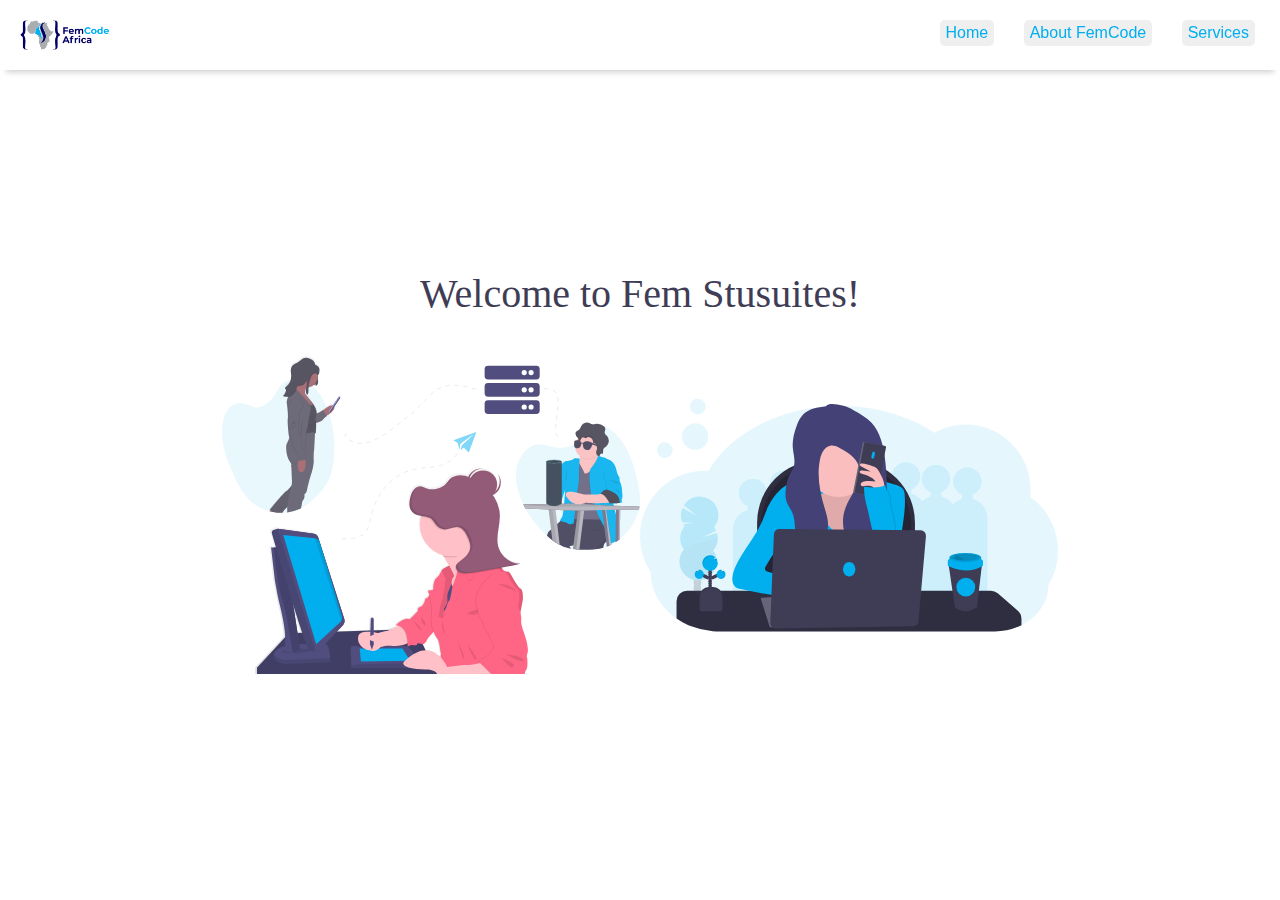
<file: index.html>
<!doctype html>
<html lang="en">
<head>
<meta charset="utf-8">
<meta name="viewport" content="width=device-width, initial-scale=1, shrink-to-fit=no">
<link rel="icon" href="img/seasons.jpg">
<link rel="stylesheet" href="https://stackpath.bootstrapcdn.com/bootstrap/4.4.1/css/bootstrap.min.css" 
integrity="sha384-Vkoo8x4CGsO3+Hhxv8T/Q5PaXtkKtu6ug5TOeNV6gBiFeWPGFN9MuhOf23Q9Ifjh" crossorigin="anonymous">
<link rel="stylesheet" href="https://use.fontawesome.com/releases/v5.0.9/css/all.css" 
integrity="sha384-5SOiIsAziJl6AWe0HWRKTXlfcSHKmYV4RBF18PPJ173Kzn7jzMyFuTtk8JA7QQG1" crossorigin="anonymous">
<link rel="stylesheet" href="css/Styles.css"/>
<link rel="stylesheet" href="css/homepage.css">
<title>FemStusuite</title>
</head>
<body>
<header>
    <div class="d-flex justify-between">
    <div class="brand">
    <img class="logo" src="images/logo.png">
    </div>
    <div>
        <nav>
            <ul>
                <li>
                  <a href="#"><button class="headerButton">Home</button></a>
                </li>
                 <li>
                    <a href="femcode.html"><button class="headerButton">About FemCode</button></a>
                </li>
                <li>
                    <a href="services.html"><button class="headerButton">Services</button></a>
                </li>
            </ul>
        </nav>
    </div>
</div>
</header>
<section>
    <div class="container">
    <div class="welcomeNote"><h1>Welcome to Fem Stusuites!</h1></div>
    <div class="black-illustration">
        <img  class="femhubb1" src="images/femhub.svg"><img  class="testt1" src="images/testtt.svg">
    </div>
    <p></p>
    </div>
</section>
</body>
</html>
</file>
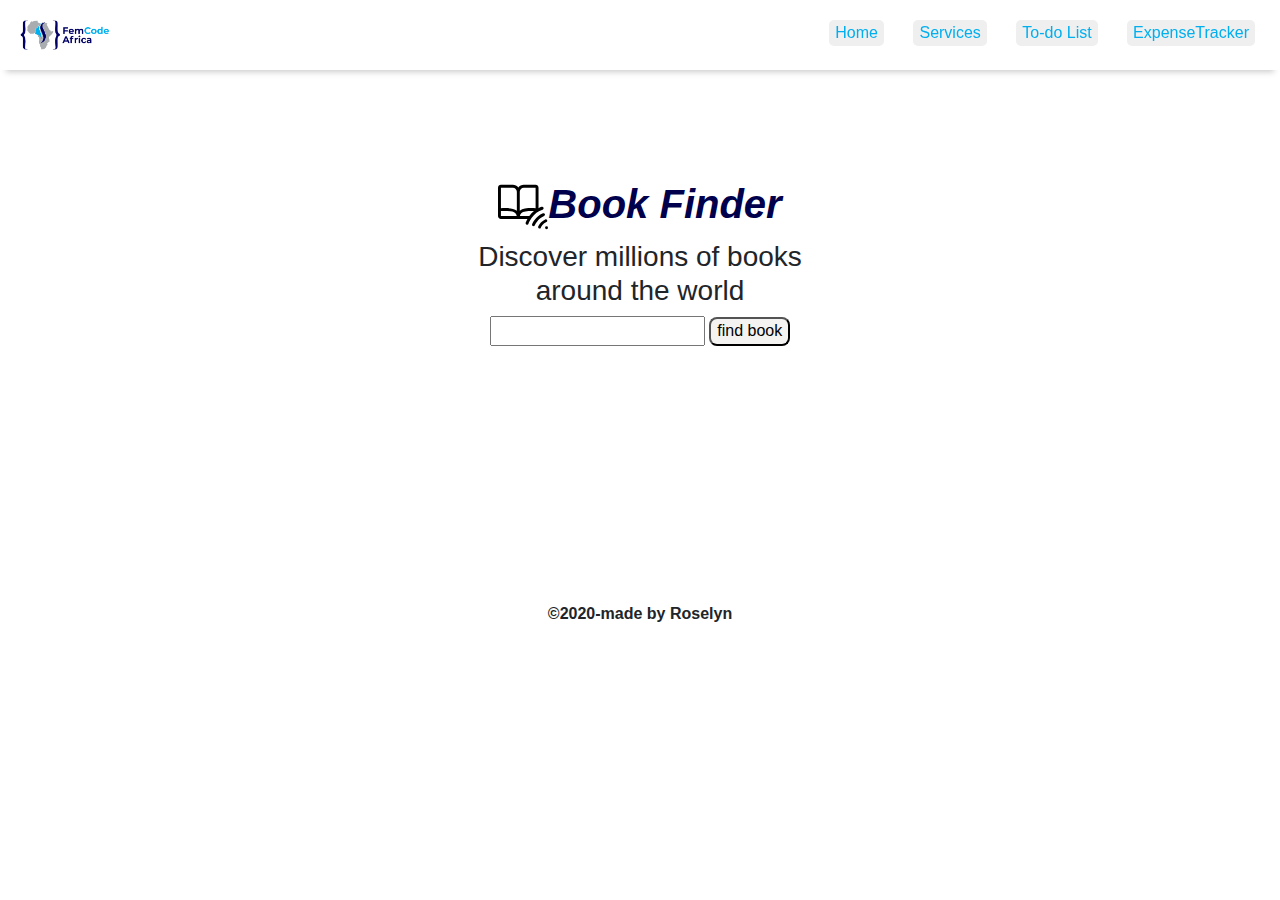
<file: book.html>
<!doctype html>
<html lang="en">
<head>
<meta charset="utf-8">
<meta name="viewport" content="width=device-width, initial-scale=1, shrink-to-fit=no">
<link rel="icon" href="img/seasons.jpg">
<link rel="stylesheet" href="https://stackpath.bootstrapcdn.com/bootstrap/4.4.1/css/bootstrap.min.css" 
integrity="sha384-Vkoo8x4CGsO3+Hhxv8T/Q5PaXtkKtu6ug5TOeNV6gBiFeWPGFN9MuhOf23Q9Ifjh" crossorigin="anonymous">
<link rel="stylesheet" href="https://use.fontawesome.com/releases/v5.0.9/css/all.css" 
integrity="sha384-5SOiIsAziJl6AWe0HWRKTXlfcSHKmYV4RBF18PPJ173Kzn7jzMyFuTtk8JA7QQG1" crossorigin="anonymous">
<link rel="stylesheet" href="css/Styles.css"/>
<link rel="stylesheet" href="css/book.css">
<title>FemStusuite</title>
</head>
<body>
<header>
    <div class="d-flex justify-between">
    <div class="brand">
    <img class="logo" src="images/logo.png">
    </div>
    <div>
        <nav>
            <ul>
                <li>
                  <a href="index.html" class="active"><button class="headerButton">Home</button></a>
                </li>
                <li>
                    <a href="services.html"><button class="headerButton">Services</button></a>
				</li>
				<li>
                    <a href="complete.html"><button class="headerButton">To-do List</button></a>
                </li>
                <li>
                    <a href="expense tracker.html"><button class="headerButton">ExpenseTracker</button></a>
				</li>
            </ul>
        </nav>
    </div>
</div>
</header>
		<div class="heading">
	<h1 class="h1"><img class="black" src="images/black book.svg"></img><b>Book Finder</b></h1>
       <h3>Discover millions of books<br>
            around the world
       </h3>
       <p>
		  <input type="text" id="book" name="Enter Book Name or info"> 
		   <button class="demo" onclick="find()">find book</button> 
		</p>
    </div>
    <div class="container cont">
        <div class="row">
            <div class="col">
    <div class="div1">
    <div class="cont" id="books"></div>
        </div>
        </div>
        </div>
        </div>
        <footer>
            <div class="foot">
               &copy;2020-made by Roselyn
          </div> 
         </footer>
		<script src="book.js"></script>

    </body>
    </html>
</file>
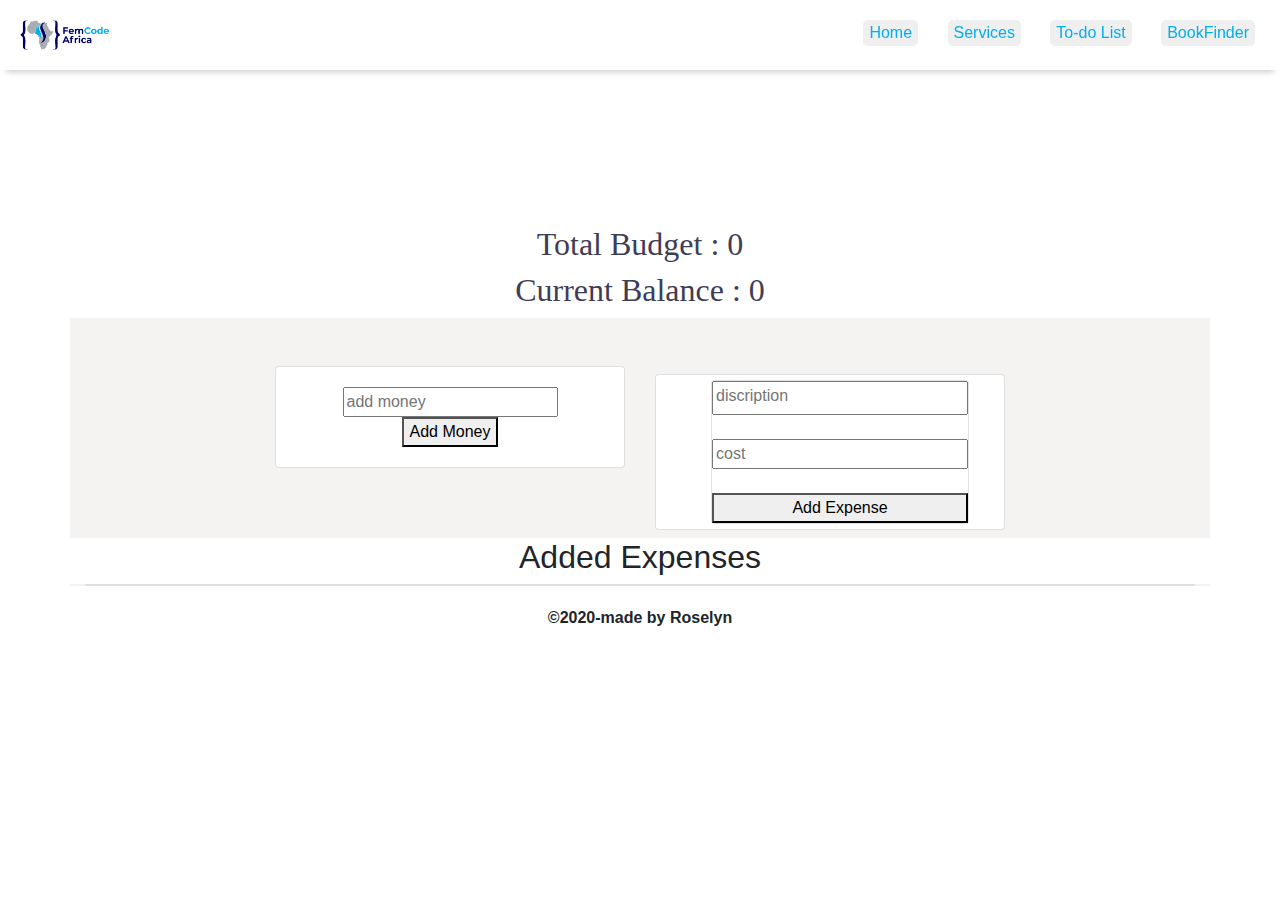
<file: expense tracker.html>
<!doctype html>
<html lang="en">
<head>
<meta charset="utf-8">
<meta name="viewport" content="width=device-width, initial-scale=1, shrink-to-fit=no">
<link rel="icon" href="img/seasons.jpg">
<link rel="stylesheet" href="https://stackpath.bootstrapcdn.com/bootstrap/4.4.1/css/bootstrap.min.css" 
integrity="sha384-Vkoo8x4CGsO3+Hhxv8T/Q5PaXtkKtu6ug5TOeNV6gBiFeWPGFN9MuhOf23Q9Ifjh" crossorigin="anonymous">
<link rel="stylesheet" href="https://use.fontawesome.com/releases/v5.0.9/css/all.css" 
integrity="sha384-5SOiIsAziJl6AWe0HWRKTXlfcSHKmYV4RBF18PPJ173Kzn7jzMyFuTtk8JA7QQG1" crossorigin="anonymous">
<link rel="stylesheet" href="css/Styles.css"/>
<link rel="stylesheet" href="css/expense.css">
<title>FemStusuite</title>
</head>
<body>
<header>
    <div class="d-flex justify-between">
    <div class="brand">
    <img class="logo" src="images/logo.png">
    </div>
    <div>
        <nav>
            <ul>
                <li>
                  <a href="index.html" class="active"><button class="headerButton">Home</button></a>
                </li>
                <li>
                  <li>
                    <a href="services.html"><button class="headerButton">Services</button></a>
			         	</li>
			        	<li>
                    <a href="complete.html"><button class="headerButton">To-do List</button></a>
                </li>
                <li>
                    <a href="book.html"><button class="headerButton">BookFinder</button></a>
			        	</li>
            </ul>
        </nav>
    </div>
</div>
</header>
         <div class="total">
            <h2>Total Budget : <span id="totalBudget">0</span></h2>
            <h2>Current Balance : <span id="currentBalance">0</span></h2> 
            
         </div>
         <div class="container pt-5 cont">
          <div class="row">
        <div class="col-sm-2"></div>
          <div class="col-sm-4">
           <div class="card card1">
             <div class="card-body">
              <input type="number" id="money" placeholder="add money"><br>
              <button onclick="addMoney()">Add Money</button>
             </div>
             </div>
          </div>
      
          <div class="col-sm-4 py-2">
             <div class="card card2">
             <div class="card body">
             <input type="text" id="expenseName" placeholder="discription"><br>
             <input type="number" id="expenseAmount" placeholder="cost"><br>
             <button class ="addexpense" onclick="addExpense()">Add Expense</button>
             </div>
             </div>
          </div>
          <div class="col-sm-2"></div>
        </div></div>
        <h2 class="h2 text-align-center">Added Expenses</h2>

       <div class="container cont">
        <div class="card center" id="addedExpenses">
         
      
           </div>             
        </div>
  </div>

</section>
<footer>
  <div class="foot">
     &copy;2020-made by Roselyn
</div> 
</footer>
  
<script src="expense-1.js"></script>
</body></html>
</file>
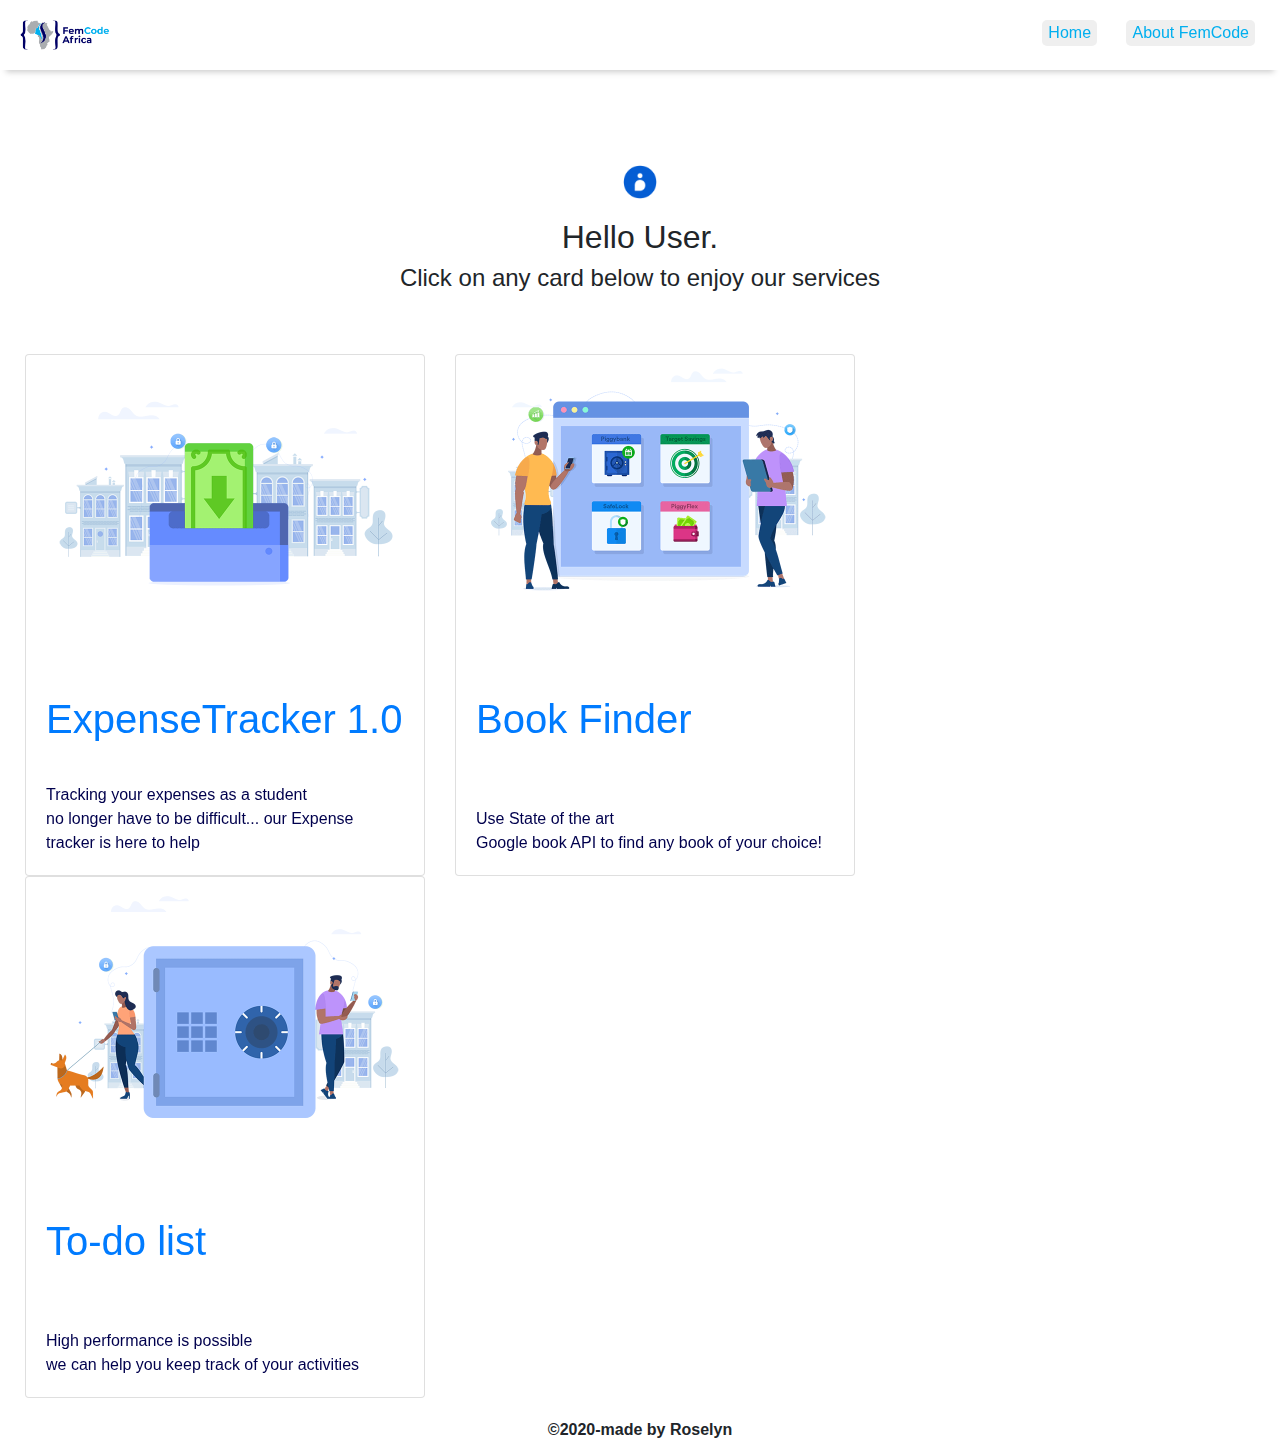
<file: services.html>
<!doctype html>
<html lang="en">
<head>
<meta charset="utf-8">
<meta name="viewport" content="width=device-width, initial-scale=1, shrink-to-fit=no">
<link rel="icon" href="img/seasons.jpg">
<link rel="stylesheet" href="https://stackpath.bootstrapcdn.com/bootstrap/4.4.1/css/bootstrap.min.css" 
integrity="sha384-Vkoo8x4CGsO3+Hhxv8T/Q5PaXtkKtu6ug5TOeNV6gBiFeWPGFN9MuhOf23Q9Ifjh" crossorigin="anonymous">
<link rel="stylesheet" href="https://use.fontawesome.com/releases/v5.0.9/css/all.css" 
integrity="sha384-5SOiIsAziJl6AWe0HWRKTXlfcSHKmYV4RBF18PPJ173Kzn7jzMyFuTtk8JA7QQG1" crossorigin="anonymous">
<link rel="stylesheet" href="css/Styles.css"/>
<link rel="stylesheet" href="css/services.css">
<title>FemStusuite</title>
</head>
<body>
<header>
    <div class="d-flex justify-between">
    <div class="brand">
    <img class="logo" src="images/logo.png">
    </div>
    <div>
        <nav>
            <ul>
                <li>
                  <a href="index.html" class="active"><button class="headerButton">Home</button></a>
                </li>
                <li>
                    <a href="femcode.html"><button class="headerButton">About FemCode</button></a>
                </li>
            </ul>
        </nav>
    </div>
</div>
</header>
        <div class="user">
           <img class="img" src="images/pfof.png">
           <p class="click">
            <h2>Hello User.</h2>
            <h4>Click on any card below to enjoy our services</h4>
           </p>
        </div>
       <div class="bg-white savings">
       <a href="expense tracker.html" ><div class="card-deck">
      <div class="card bg-white id=card1"><img class="card-img" src="images/NewHomePage1.png">
      <div class="card-body text-left ">
      <p class="card-text1 font-weight-bold display-3 pt-5"><h1>ExpenseTracker 1.0</h1></p>
      <p class="card-text pt-4">Tracking your expenses as a student<br>
           no longer have to be difficult... our Expense tracker is here to help<br>
      </p>
      </div>
      </div>
      </a>
      <a href="book.html"><div class="card bg-white id=card2"><img class="card-img" src="images/NewHomePage3.png">
      <div class="card-body text-left">
      <p class="card-text1 display-3 font-weight-bold pt-5"><h1>Book Finder</h1></p>
      <p class="card-text pt-5">Use State of the art<br>
      Google book API to find any book of your choice!<br>
      </p>
      </div>
      </div>
      </a>
     <a href="complete.html"><div class="card bg-white id=card3"><img class ="card-img" src="images/NewHomepage2.png">
      <div class="card-body text-left">
        <p class="card-text1 font-weight-bold  display-3 pt-5"><h1>To-do list</h1></p>
        <p class="card-text pt-5">High performance is possible<br>
         we can help you keep track of your activities</p>
      </div>
      </div>
      </a> 
      </div>
      <footer>
        <div class="foot">
           &copy;2020-made by Roselyn
      </div> 
     </footer>
    </body>
    </html>
</file>
<file: css/Styles.css>
body{
	margin: 0px;
	padding: 0px;
	font-family:'poppins','Segoe UI', Tahoma, Geneva, Verdana, sans-serif;
}
header{
	background-color:#ffffff;
	-webkit-box-shadow: 0 8px 6px -6px #ccc;
	-moz-box-shadow: 0 8px 6px -6px #ccc;
	box-shadow: 0 8px 6px -6px #ccc;
	position: fixed;
	width: 100%;
}
.d-flex{
	display: flex;
}
.justify-between{
    justify-content: space-between;
}
div.brand{
	padding: 20px;
}
nav ul{
	list-style-type: none;
	margin-top: 20px;
}
nav ul li{
    display: inline-block;
	
}
nav ul li a{
	text-decoration: none;
	color: #f5f2f2;
	margin-right: 25px;
	transition: 1s all;
	font-weight: 900;
} 
nav ul li a.active{
	color: dodgerblue;	
} 
nav ul li a:hover{
	color: dodgerblue;
	transition: 1s all;
} 
nav ul li a i{
	margin-right: 5px;

}
.logo{
   width: 90px; 
   height: 30px;
}
.headerButton{
	border: #f5f2f2;
    border-radius: 5px;
    color: #01afef;
}
.foot{
    text-align: center;
	font-weight: bold;
	padding-top: 20px;
  }
</file>
<file: css/homepage.css>
.welcomeNote{
    text-align: center;
    padding-top: 30vh;
    font-family: roboto slab;
    color: #3f3d56;
    font-size: 70px;
    padding-bottom: 30px;
}
.femhubb1{
width: 418px;
height:286 px;
}
.testt1{
    width: 418px;
    height:286px;
    
}
.black-illustration{
    text-align: center;
}
</file>
<file: css/book.css>
.demo{
    background-color: #f5f2f2;
    border-radius: 8px;
    border: round;
    padding-top:0;
    font-size:px;

}
.div1{
    width: 100pxpx;
    height: 200px;
    margin:10px auto;
    color:black;
    border-radius: 8px; 
    padding: 5px;
}
.heading{
    text-align: center;
    padding-top: 20vh;
}
.card color{
    background-color: #f5f2f2;
}
.h1{
    color: #00004d;
    font-style: italic;
}
.black{
    height:50px ;
    width: 50px;
}
</file>
<file: css/expense.css>
.total{
padding-top: 25vh;
    text-align: center;
    color: #3f3d56;
    font-family: poppins;
    font-weight: bold;
}
.total{
    animation-name: anim;
    animation-duration: 2s;
    animation-delay: -3s;
    animation-iteration-count: infinite;
    animation-direction: alternate;
 }
    @keyframes anim {
        from{top:30vh;}
        to{top:35vh;} 
    }   
.cont{
    background-color:#f5f2f2;
    align-content: center;
    
}
.h2{
   text-align: center; 
}
.center{
    text-align: center;
   align-content: center;
    
}
.card1{
text-align: center;
}
.card2{
text-align: center;
padding: 5px 35px 5px 55px;
}
.addxpense{
  border-radius: 8px; 
  width: 100px;
}
#expenseName{
   padding-bottom: 5px; 
}
</file>
<file: css/services.css>
.user{ 
   padding-top: 18vh;
   text-align: center;
}
.click{
   font-family: poppins;
   font-style: italic;
   color: #00004d;

}
.card-text{
    color: #00004d;
}
.card-text1{
    color: #00004d;
}
.img{
    width:40px;
    height:40px;
    
}
.savings{
    margin-left: 25px;
    margin-right: 25px;
    padding-top: 5vh;
    text-align: justify;
}
.card{
    width: 400px;
    margin-left: 5px;
   margin-right: 5px;
   margin-right: 1px; 
   
}
.card-img{
    width: 400px;
}
#card1{
    margin-right:50px;
}
</file>
